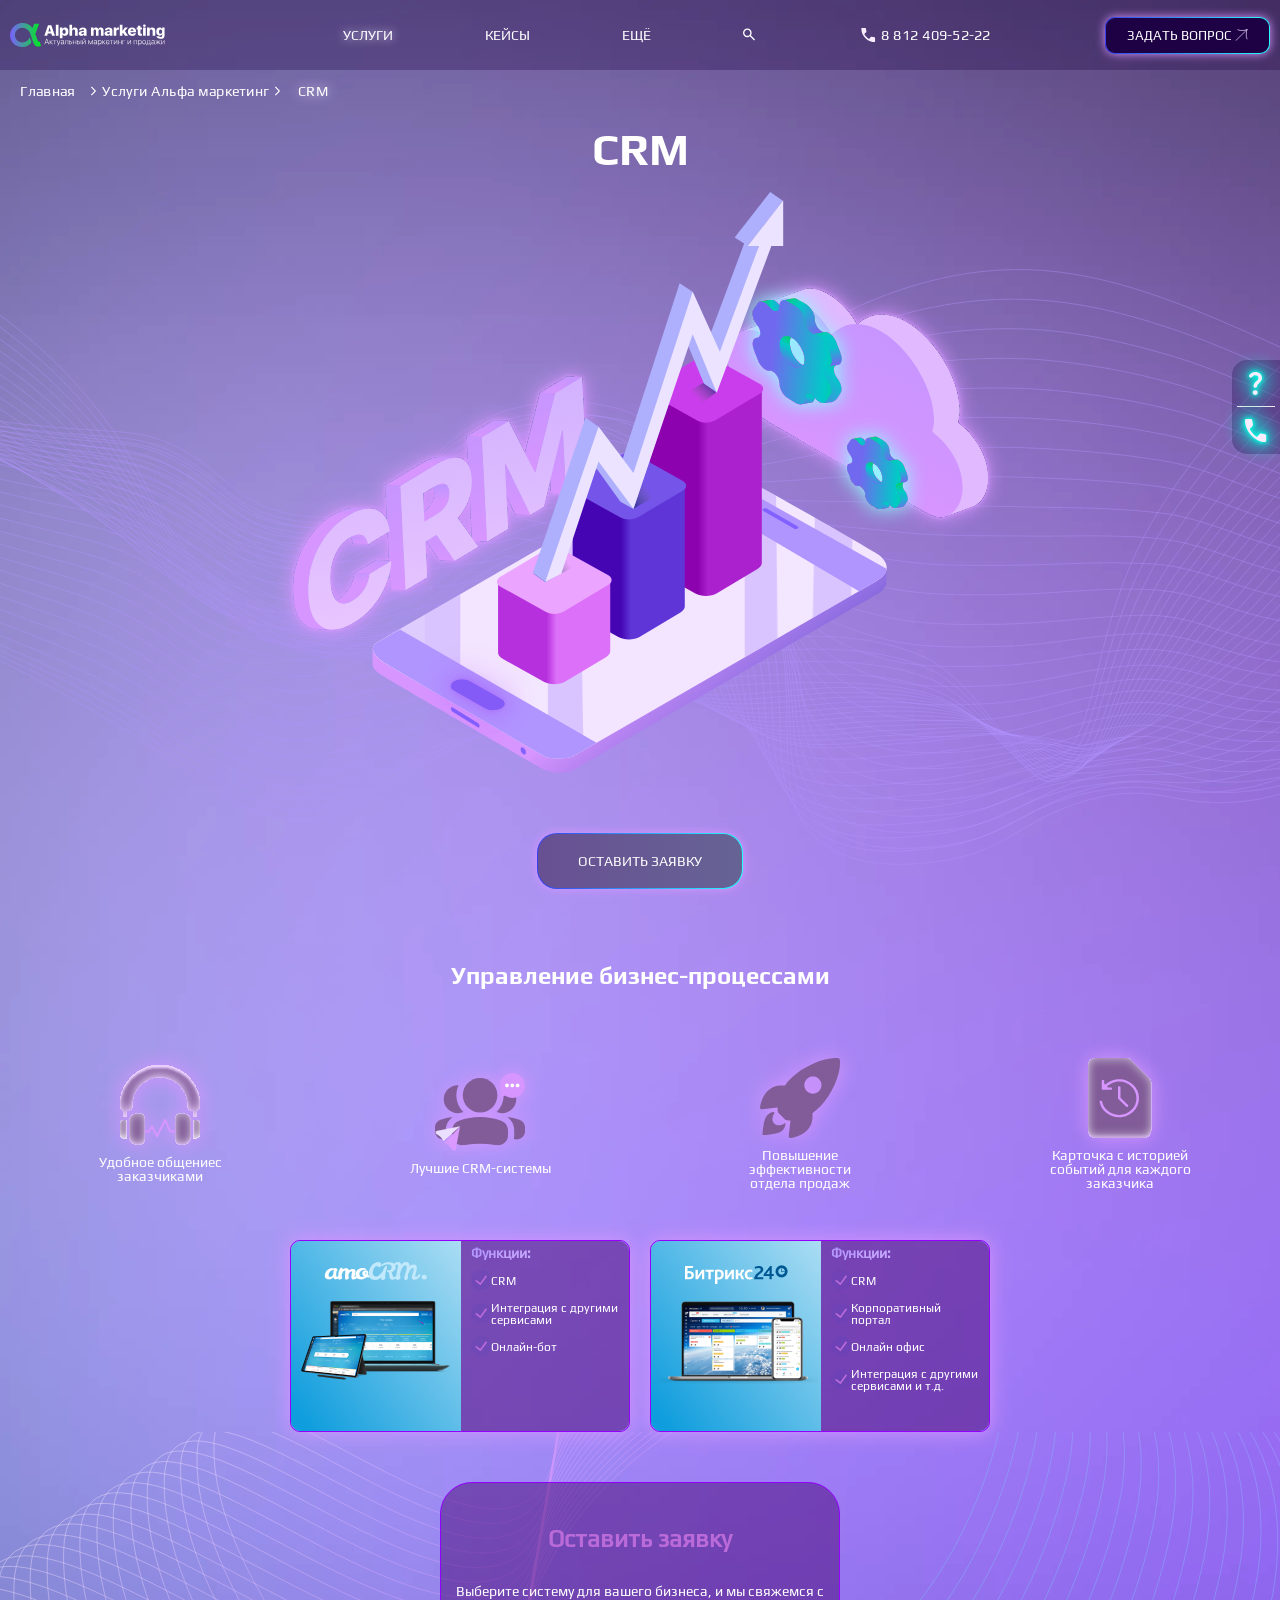
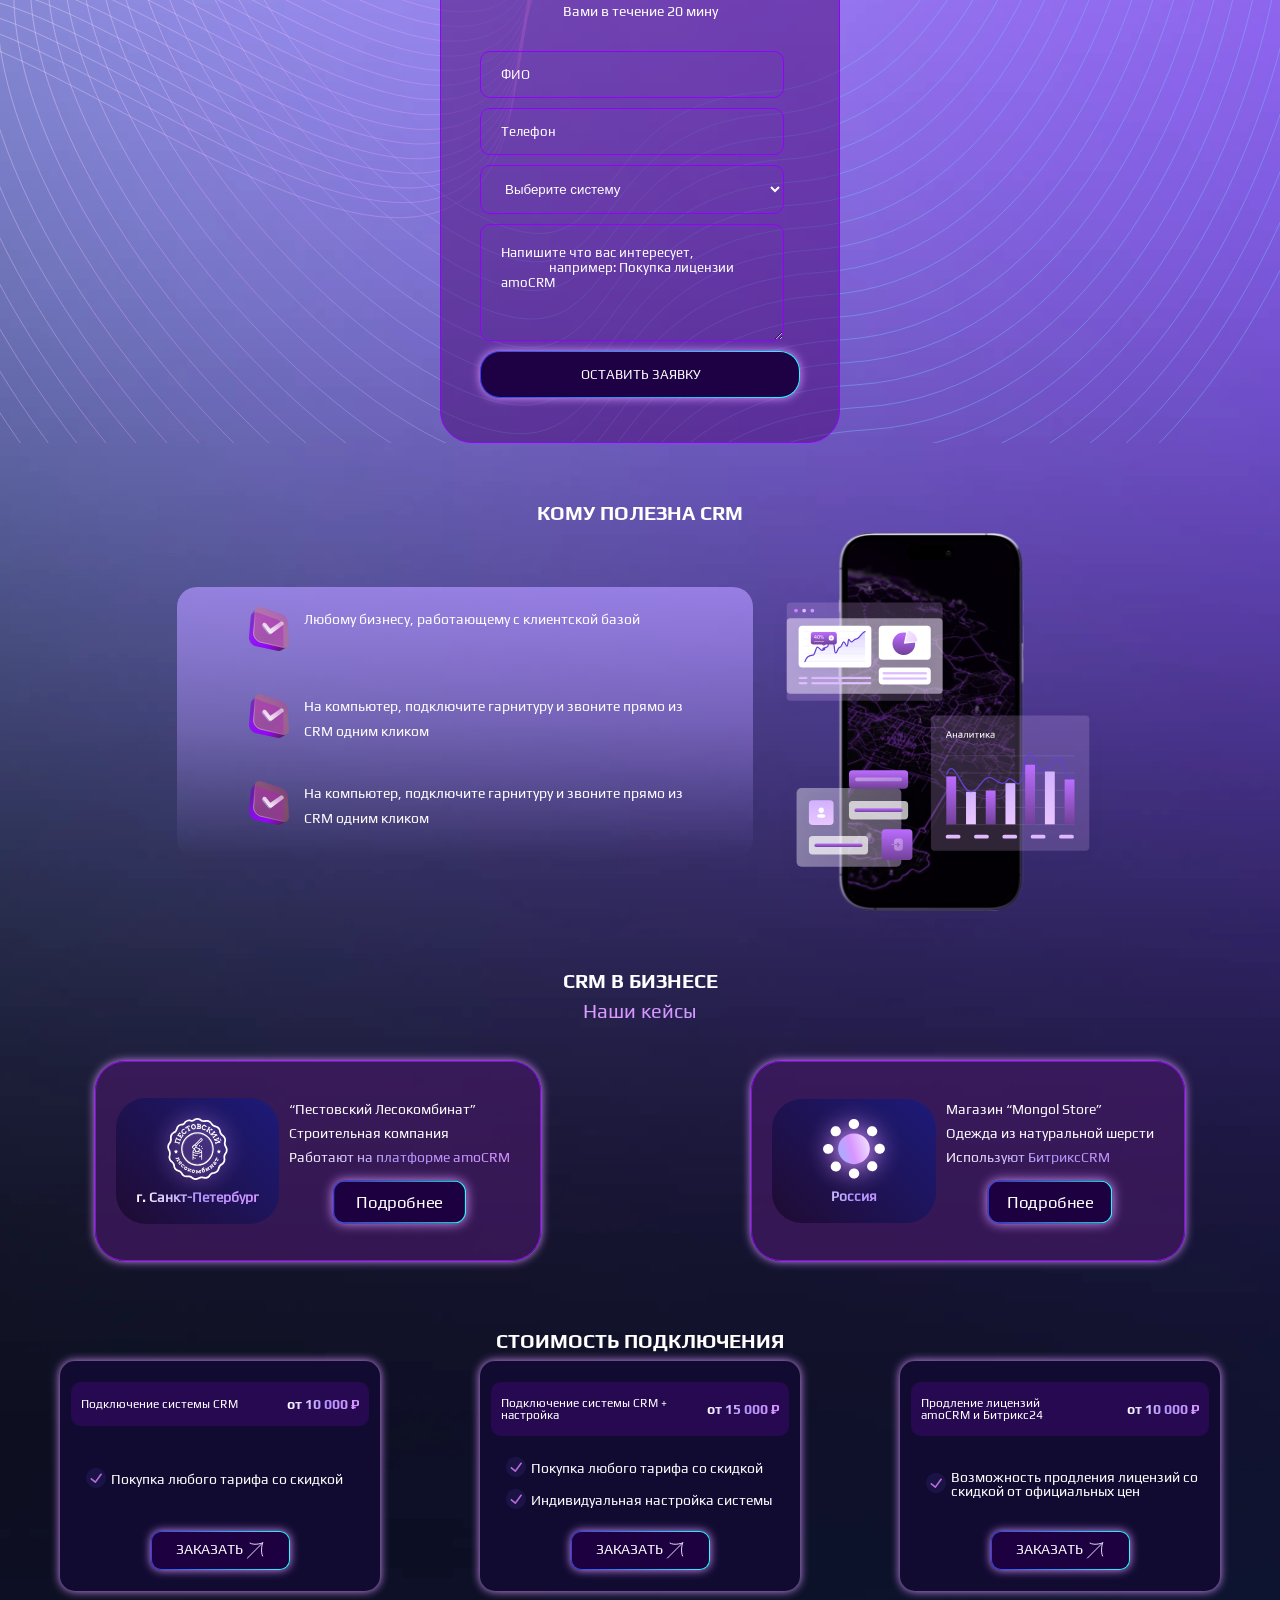
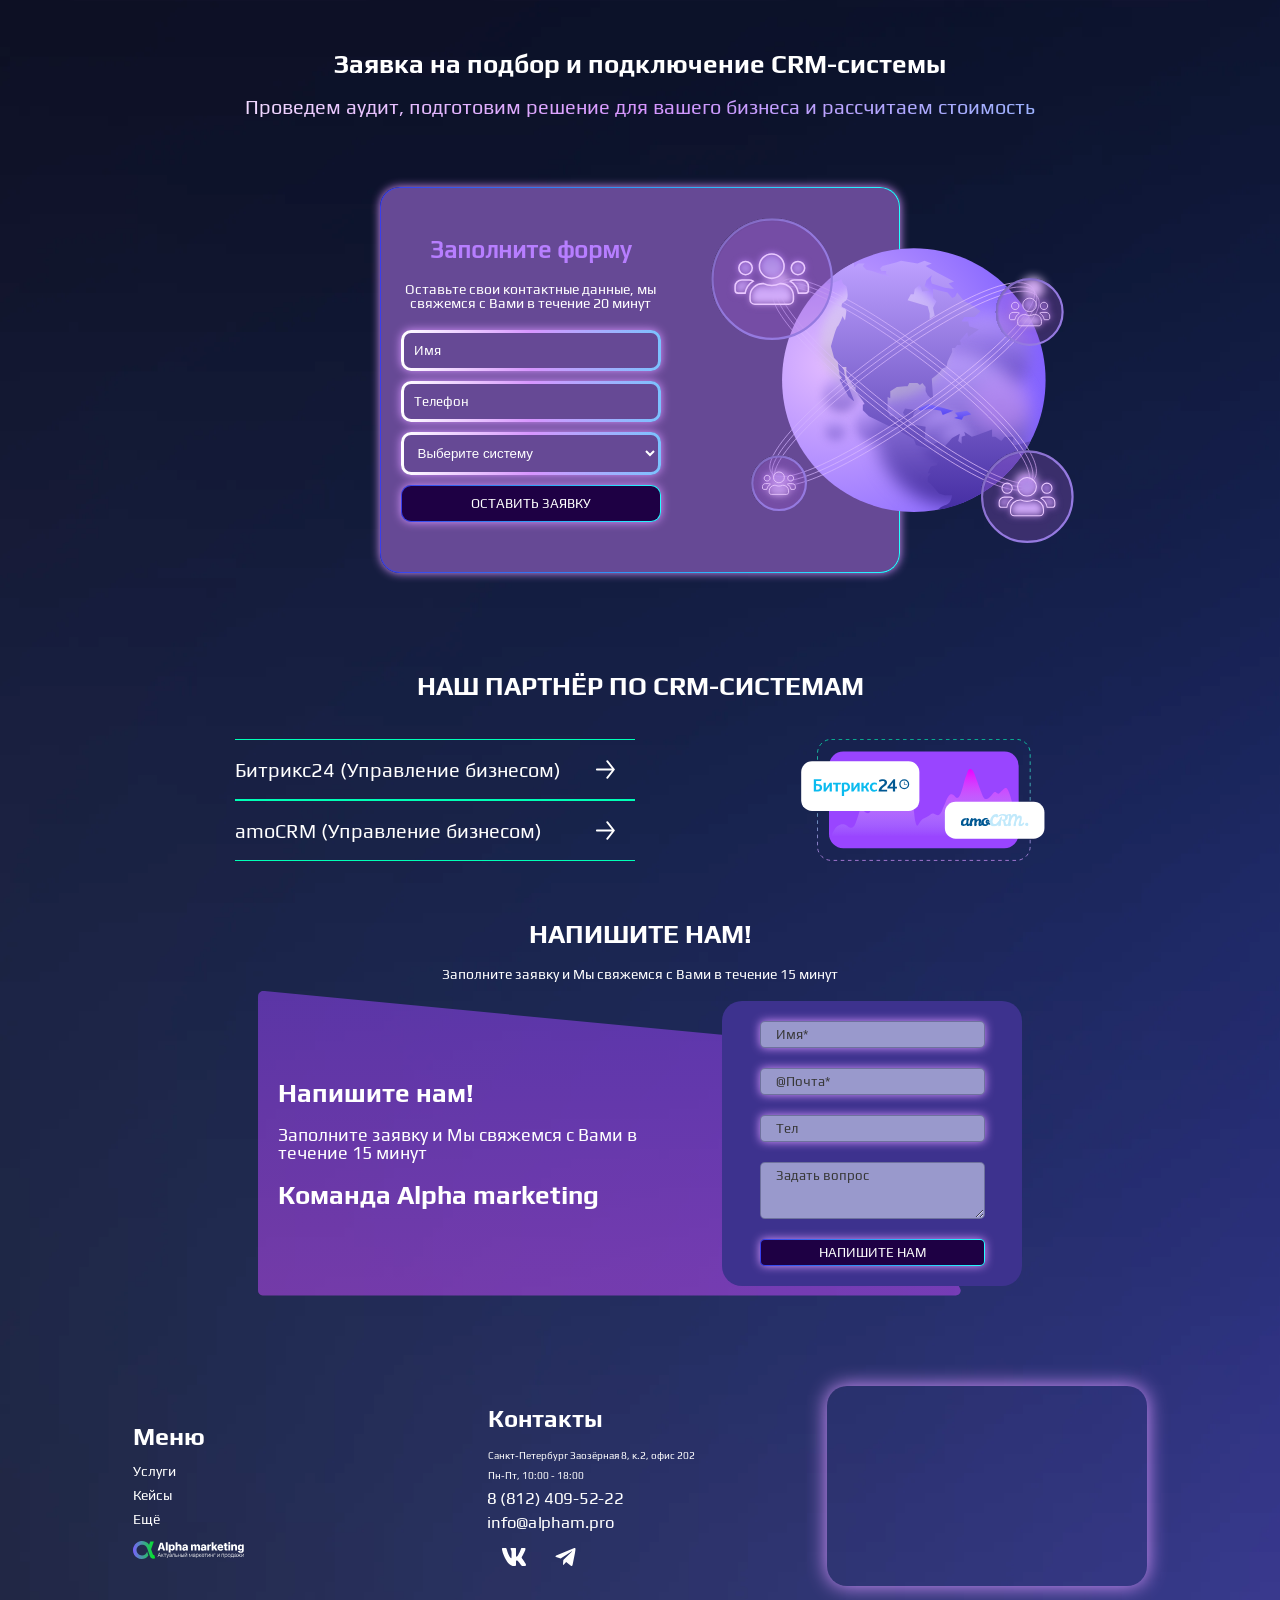
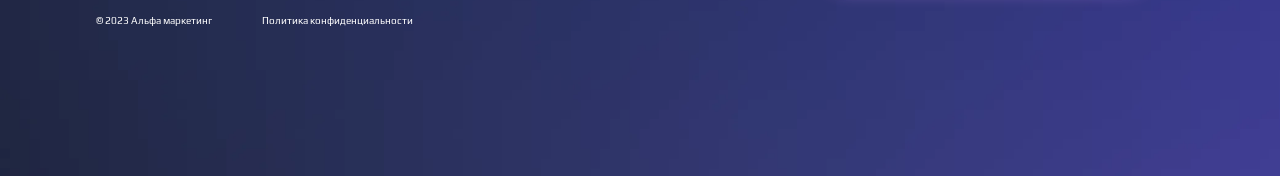
<file: index.html>
<!DOCTYPE html>
<html lang="en">
    <head>
        <meta charset="UTF-8">
        <meta name="viewport" content="width=device-width, initial-scale=1.0">
        <link rel="stylesheet" href="./assets/css/reset.css">
        <link rel="stylesheet" href="./assets/css/include_fonts.css">
        <link rel="stylesheet" href="./assets/css/style.css">
        <link rel="stylesheet" href="./assets/css/header.css">
        <link rel="stylesheet" href="./assets/css/main.css">
        <link rel="stylesheet" href="./assets/css/controll_processes.css">
        <link rel="stylesheet" href="./assets/css/cms.css">
        <link rel="stylesheet" href="./assets/css/form-lonsultation.css">
        <link rel="stylesheet" href="./assets/css/benifits.css">
        <link rel="stylesheet" href="./assets/css/case.css">
        <link rel="stylesheet" href="./assets/css/price.css">
        <link rel="stylesheet" href="./assets/css/form_link.css">
        <link rel="stylesheet" href="./assets/css/our_parthner.css">
        <link rel="stylesheet" href="./assets/css/form_connect.css">
        <link rel="stylesheet" href="./assets/css/contacts.css">
        <link rel="stylesheet" href="./assets/css/footer.css">
        <link rel="stylesheet" href="./assets/css/modal-window.css">
        <title>Альфа маркетиг Услуги/CRM</title>
    </head>
    <body lazy>
        <header>
            <!-- Шапка (mobile) -->
            <div class="pagecrm_header-mobile">
                <div class="pagecrm_header__row">
                    <div class="pagecrm_header__logo">
                        <img src="./assets/images/logo.svg" alt="Логотип">
                    </div>
                    <div class="pagecrm_first_geader__contacts___phone">
                        <a href="tel:88124095222">
                            8 812 409-52-22
                        </a>
                    </div>
                </div>
                <div class="pagecrm_header__row">
                    <button id="slideMenu">
                        <img src="./assets/images/tools/gumburger.svg"
                            alt="Иконка гамбургера">
                    </button>
                    <div class="pagecrm_header__inputfield">
                        <img src="./assets/images/tools/lupa.svg"
                            alt="Иконка лупы">
                        <input type="text" class="serach-input">
                    </div>
                </div>
                <div class="pagecrm_header-mobile_slide-panel">
                    <div class="pagecrm_header-mobile_slide-panel_container">
                        <ul>
                            <li>
                                <a href="https://alpham.pro/services/">Услуги</a>
                                <img src="./assets/images/tools/arrow_next.svg" alt="Иконка стрелочки">
                            </li>
                            <li>
                                <a href="https://alpham.pro/cases/">Кейсы</a>
                                <img src="./assets/images/tools/arrow_next.svg" alt="Иконка стрелочки">
                            </li>
                            <li>
                                <a href="https://alpham.pro/other/">Ещё</a>
                                <img src="./assets/images/tools/arrow_next.svg" alt="Иконка стрелочки">
                            </li>
                        </ul>
                    <div class="pagecrm_first_geader__contacts___question">
                        <button>
                            Задать вопрос <img src="./assets/images/tools/arrow_button.svg" alt="иконка стрелочки">
                        </button>
                    </div>
                    </div>
                </div>
            </div>
            <!-- Шапка (descktop) -->
            <div class="pagecrm_header-desktop">
                <div class="pagecrm_header__logo-desktop">
                    <img src="./assets/images/logo.svg" alt="Логотип">
                </div>
                <div class="pagecrm_first_header__menu">
                    <ul>
                        <li>
                            <a href="https://alpham.pro/services/" class="active">Услуги</a>
                        </li>
                        <li>
                            <a href="https://alpham.pro/cases/" >Кейсы</a>
                        </li>
                        <li>
                            <a href="https://alpham.pro/other/" >Ещё</a>
                        </li>
                        <li>
                            <a href="" ></a>
                            <img src="./assets/images/tools/lupa.svg"
                                alt="Иконка лупы" >
                            </a>
                        </li>
                    </ul>
                </div>
                <div class="pagecrm_first_geader__contacts">
                    <div class="pagecrm_first_geader__contacts___phone">
                        <a href="tel:88124095222">
                            <img src="./assets/images/tools/phone.svg" alt="Иконка телефона">
                            <span>8 812 409-52-22</span>
                        </a>
                    </div>
                    <div class="pagecrm_first_geader__contacts___question">
                        <button>
                            Задать вопрос <img src="./assets/images/tools/arrow_button.svg" alt="иконка стрелочки">
                        </button>
                    </div>
                </div>
            </div>
        </header>
        <div class="pagecrm_header__row">
            <div class="pagecrm_header__navigation">
                <a href="https://alpham.pro/">Главная</a>
                <img src="./assets/images/tools/arrow_right.svg"
                    alt="Иконка стрелочики" >
                <a href="https://alpham.pro/services/">Услуги Альфа
                    маркетинг</a>
                <img src="./assets/images/tools/arrow_right.svg"
                    alt="Иконка стрелочики">
                <a href="#" class="active">CRM</a>
            </div>
        </div>
        <!-- Основной контент -->
        <main>
            <!-- Начальная страница -->
            <div class="pagecrm_first-page__tools">
                <button class="question">
                    <img src="./assets/images/tools/question.svg"
                        alt="Знак вопроса" loading="lazy">
                </button>
                <button>
                    <img src="./assets/images/tools/phone.svg"
                        alt="Телефон" loading="lazy">
                </button>
            </div>
            <div class="pagecrm_first-page">
                <h1>CRM</h1>
                <div class="pagecrm_first-page_container">
                    <div class="pagecrm_first-page__image">
                        <img src="./assets/images/first_image.svg"
                            alt="Начальное изображение" loading="lazy">
                    </div>
                    <div class="pagecrm_first-page__button">
                        <div class="pagecrm_main-button">
                            Оставить заявку
                        </div>
                    </div>
                </div>
            </div>
            <!-- Управление бизнес-процессами -->
            <div class="pagecrm_controll-bissness-proccess">
                <h2>
                    Управление бизнес-процессами
                </h2>
                <div class="pagecrm_bissness_controll-proccess">
                    <div class="pagecrm_bissness_controll-proccess__item">
                        <img src="./assets/images/processes/headphones.svg"
                            alt="=Изображение наушников" loading="lazy">
                        <span>Удобное общениес заказчиками</span>
                    </div>
                    <div class="pagecrm_bissness_controll-proccess__item">
                        <img src="./assets/images/processes/users.svg"
                            alt="Изображение пользователей" loading="lazy">
                        <span>Лучшие CRM-системы</span>
                    </div>
                    <div class="pagecrm_bissness_controll-proccess__item">
                        <img src="./assets/images/processes/roket.svg"
                            alt="Изображение ракеты" loading="lazy">
                        <span>Повышение эффективности отдела продаж</span>
                    </div>
                    <div class="pagecrm_bissness_controll-proccess__item">
                        <img src="./assets/images/processes/card.svg"
                            alt="Изображение карточки" loading="lazy">
                        <span>Карточка с историей событий для каждого
                            заказчика</span>
                    </div>
                </div>
            </div>
            <!-- CRM-системы -->
            <div class="pagecrm_our_crms-container">
                <div class="pagecrm_our_crms-container_item">
                    <div class="pagecrm_our_crms-container_item-image">
                        <img src="./assets/images/CRM/amo.png"
                            alt="Изображение Armo" loading="lazy">
                    </div>
                    <div class="pagecrm_our_crms-container_item-text">
                        <h4>Функции:</h4>
                        <ul>
                            <li>CRM</li>
                            <li>Интеграция с другими сервисами</li>
                            <li>Онлайн-бот</li>
                        </ul>
                    </div>
                </div>
                <div class="pagecrm_our_crms-container_item">
                    <div class="pagecrm_our_crms-container_item-image">
                        <img src="./assets/images/CRM/bitrix24.png"
                            alt="Изображение Bitrix24" loading="lazy">
                    </div>
                    <div class="pagecrm_our_crms-container_item-text">
                        <h4>Функции:</h4>
                        <ul>
                            <li>CRM</li>
                            <li>Корпоративный портал</li>
                            <li>Онлайн офис</li>
                            <li>Интеграция с другими сервисами и т.д.</li>
                        </ul>
                    </div>
                </div>
            </div>
        </div>
        <!-- Форма с заявкой на конссультацию -->
        <div class="pagecrm_form-konsultation_container">
            <div class="pagecrm_form-konsultation">
                <h4>Оставить заявку</h4>
                <span>
                    Выберите систему для вашего бизнеса, и мы свяжемся с
                    Вами в
                    течение 20 мину
                </span>
                <form action="#" id="formConsultation">
                    <input type="text" class="input-field"
                        placeholder="ФИО">
                    <input type="text" class="input-field"
                        placeholder="Телефон">
                    <select name="crm" id="crm-input">
                        <option value="Nan" disabled selected>Выберите
                            систему</option>
                        <option value="amo">AMO</option>
                        <option value="bitrix24">Bitrix24</option>
                    </select>
                    <textarea name id
                        placeholder="Напишите что вас интересует,
                например: Покупка лицензии amoCRM"
                        cols="1" rows="5"></textarea>
                    <div class="submit-button">
                        <input type="submit" class="not-input"
                            value="Оставить заявку">
                    </div>
                </form>
            </div>
        </div>
        <!-- Польза -->
        <div class="pagecrm_binifits">
            <h2 class="caps">КОМУ ПОЛЕЗНА CRM</h2>
            <div class="pagecrm_binifits_container">
                <ul>
                    <li>Любому бизнесу, работающему с клиентской базой</li>
                    <li>На компьютер, подключите гарнитуру и звоните прямо
                        из
                        CRM одним кликом</li>
                    <li>На компьютер, подключите гарнитуру и звоните прямо
                        из
                        CRM одним кликом</li>
                </ul>
            </div>
        </div>
        <div class="pagecrm_binifits_destop">
            <h2 class="caps">КОМУ ПОЛЕЗНА CRM</h2>
            <div class="pagecrm_binifits_destop__container">
                <ul>
                    <li>Любому бизнесу, работающему с клиентской базой</li>
                    <li>На компьютер, подключите гарнитуру и звоните прямо
                        из
                        CRM одним кликом</li>
                    <li>На компьютер, подключите гарнитуру и звоните прямо
                        из
                        CRM одним кликом</li>
                </ul>
                <img src="./assets/images/bg_phone.svg"
                    alt="Изображение телефона" loading="lazy">
            </div>
        </div>
        <!-- Кейсы -->
        <div class="pagecrm_case-container">
            <h2 class="caps">CRM в бизнесе</h2>
            <h3>Наши кейсы</h3>
            <div class="pagecrm_case-containtainer__items">
                <div class="pagecrm_case-containtainer__item">
                    <div class="pagecrm_case-containtainer__item___image">
                        <img src="./assets/images/cases/forest_factory.svg"
                            alt="Изображение кейса" loading="lazy">
                        <span>г. Санкт-Петербург</span>
                    </div>
                    <div class="pagecrm_case-containtainer__item___text">
                        <h4>“Пестовский Лесокомбинат”</h4>
                        <span>Строительная компания</span>
                        <p>Работают на платформе amoCRM</p>
                        <div
                            class="more-button"><a href="https://alpham.pro/other/partners/">Подробнее</a>
                        </div>
                    </div>
                </div>
                <div class="pagecrm_case-containtainer__item">
                    <div class="pagecrm_case-containtainer__item___image">
                        <img src="./assets/images/cases/circules.svg"
                            alt="Изображение кейса" loading="lazy">
                        <span>Россия</span>
                    </div>
                    <div class="pagecrm_case-containtainer__item___text">
                        <h4>Магазин “Mongol Store”</h4>
                        <span>Одежда из натуральной шерсти</span>
                        <p>Используют БитриксCRM</p>
                        <div
                            class="more-button"><a href="https://alpham.pro/other/partners/">Подробнее</a>
                        </div>
                    </div>
                </div>
            </div>
        </div>
        <!-- Прайс -->
        <div class="pagecrm_price-container">
            <h2 class="caps">Стоимость подключения</h2>
            <div class="pagecrm_price-container_items">
                <div class="pagecrm_price-container_item">
                    <div class="pagecrm_price-container_item__price">
                        <span>Подключение системы CRM</span>
                        <p>от 10 000 ₽</p>
                    </div>
                    <ul>
                        <li>Покупка любого тарифа со скидкой</li>
                    </ul>
                    <div class="grad-button_container">
                        <div class="grad-button">
                            <span>ЗАКАЗАТЬ</span>
                            <img
                                src="./assets/images/tools/arrow_button.svg"
                                alt="Иконка стрелки для кнопки" >
                        </div>
                    </div>
                </div>
                <div class="pagecrm_price-container_item">
                    <div class="pagecrm_price-container_item__price">
                        <span>Подключение системы CRM + настройка</span>
                        <p>от 15 000 ₽</p>
                    </div>
                    <ul>
                        <li>Покупка любого тарифа со скидкой</li>
                        <li>Индивидуальная настройка системы</li>
                    </ul>
                    <div class="grad-button_container">
                        <div class="grad-button">
                            <span>ЗАКАЗАТЬ</span>
                            <img
                                src="./assets/images/tools/arrow_button.svg"
                                alt="Иконка стрелки для кнопки">
                        </div>
                    </div>
                </div>
                <div class="pagecrm_price-container_item">
                    <div class="pagecrm_price-container_item__price">
                        <span>Продление лицензий amoCRM и Битрикс24</span>
                        <p>от 10 000 ₽</p>
                    </div>
                    <ul>
                        <li>Возможность продления лицензий со скидкой от
                            официальных цен</li>
                    </ul>
                    <div class="grad-button_container">
                        <div class="grad-button">
                            <span>ЗАКАЗАТЬ</span>
                            <img
                                src="./assets/images/tools/arrow_button.svg"
                                alt="Иконка стрелки для кнопки" >
                        </div>
                    </div>
                </div>
            </div>
        </div>
        <!-- Форма с заявкой на подключение -->
        <div class="pagecrm_form-link">
            <h2>Заявка на подбор и подключение CRM-системы</h2>
            <h3>Проведем аудит, подготовим решение для вашего бизнеса и
                рассчитаем стоимость </h3>
            <div class="pagecrm_form-link_form__container">
                <div class="pagecrm_form-link_form">
                    <form action id="linkForm">
                        <h4>Заполните форму</h4>
                        <span>Оставьте свои контактные данные, мы свяжемся с
                            Вами в
                            течение 20 минут</span>
                        <input type="text" placeholder="Имя">
                        <input type="number" placeholder="Телефон">
                        <select name id>
                            <option value="Nan" disabled selected>Выберите
                                систему</option>
                            <option value="Подключить">Подключить</option>
                            <option value="Отключить">Отключить</option>
                        </select>
                        <input type="submit" class="submit-button"
                            value="Оставить заявку">
                    </form>
                </div>
                <div class="pagecrm_form-link_desctop_form__container">
                    <div class="pagecrm_form-link_desctop_form">
                        <form action id="linkFormDesktop">
                            <h4>Заполните форму</h4>
                            <span>Оставьте свои контактные данные, мы
                                свяжемся с
                                Вами в
                                течение 20 минут</span>
                            <input type="text" placeholder="Имя">
                            <input type="phone" placeholder="Телефон">
                            <select name id>
                                <option value="Nan" disabled
                                    selected>Выберите
                                    систему</option>
                                <option value="Подключить">Подключить</option>
                                <option value="Отключить">Отключить</option>
                            </select>
                            <input type="submit" class="submit-button"
                                value="Оставить заявку">
                        </form>
                        <img src="./assets/images/bg_globus.svg"
                            alt="Изображения глобуса" loading="lazy">
                    </div>
                </div>
            </div>
            <!-- Партнёры -->
            <div class="pagecrm_our-parthners-container">
                <h2 class="caps">НАШ ПАРТНЁР ПО CRM-СИСТЕМАМ</h2>
                <div class="pagecrm_our-parthners-container_blocks">
                    <img src="./assets/images/parthners.svg"
                        alt="Изображения партнёров">
                    <div class="pagecrm_our-parthners-container_items">
                        <a href="https://alpham.pro/other/partners/">
                            <div
                            class="pagecrm_our-parthners-container_item">
                            <span>Битрикс24 (Управление бизнесом)</span>
                            <img src="./assets/images/tools/arrow_next.svg"
                                alt="Иконка стрелки" >           
                            </div>                     
                        </a>
                        <a href="https://alpham.pro/other/partners/">
                            <div
                            class="pagecrm_our-parthners-container_item">
                            <span>amoCRM (Управление бизнесом)</span>
                            <img
                                src="./assets/images/tools/arrow_next.svg"
                                alt="Иконка стрелки" >                      
                            </div>
                        </a>
                    </div>
                </div>
            </div>
            <!-- Форма обратной связи -->
            <div class="pagecrm_form-connection-container">
                <h2 class="caps">Напишите нам!</h2>
                <h4>Заполните заявку и Мы свяжемся с Вами в течение 15
                    минут</h4>
                <div class="pagecrm_form-connection-container_form">
                    <img src="./assets/images/bg_form.svg" alt="Фон" loading="lazy">
                    <form action id="connectionForm">
                        <input type="text" placeholder="Имя*" id="connectionFormName">
                        <input type="email" placeholder="@Почта*" id="connectionFormEmail"  class="email-connection-form">
                        <input type="number" placeholder="Тел" id="connectionFormPhone">
                        <textarea name="form_connection_message"
                            id="formConnectionMessage" cols="1"
                            rows="3" placeholder="Задать вопрос"></textarea>
                        <input type="submit" class="submit-button"
                            value="Напишите нам">
                    </form>
                </div>
                <div class="pagecrm_form-connection-container_desctop_form">
                    <div
                        class="pagecrm_form-connection-container_desctop_form_bg">
                        <div
                            class="pagecrm_form-connection-container_desctop_form_bg__text">
                            <img src="./assets/images/bg_desktop_form.svg"
                                alt="Фон" loading="lazy">
                            <h2>Напишите нам!</h2>
                            <span>Заполните заявку и Мы свяжемся с Вами в
                                течение 15 минут</span>
                            <h2>Команда Alpha marketing</h2>
                        </div>
                        <form action  id="connectionFormDesctop">
                            <input type="text" placeholder="Имя*" id="connectionFormDesktopName">
                            <input type="email" placeholder="@Почта*" id="connectionFormDesktopNameEmail" class="email-connection-form">
                            <input type="nimber" placeholder="Тел" id="connectionFormDesktopPhone">
                            <textarea name="form_connection_message"
                                id="formConnectionDesktopMessage" cols="1"
                                rows="3"
                                placeholder="Задать вопрос"></textarea>
                            <input type="submit" class="submit-button"
                                value="Напишите нам">
                        </form>
                    </div>
                </div>
            </div>
        </main>
        <footer class="pagecrm_footer-mobile">
            <!-- Контакты -->
            <div class="pagecrm_contacts">
                <h2>Контакты</h2>
                <div class="pagecrm_contacts_text">
                    <span>Санкт-Петербург
                        Заозёрная 8, к.2, офис 202</span>
                    <span>Пн-Пт, 10:00 - 18:00</span>
                    <a href="tel:8 (812) 409-52-22">8 (812) 409-52-22</a>
                    <a href="mailo:info@alpham.pro">info@alpham.pro</a>
                </div>
                <div class="pagecrm_contacts_map">
                    <iframe
                        src="https://yandex.ru/map-widget/v1/?um=constructor%3Aa08db909366e0867978aac45ea106a0e66e748192286611e8aad0e7bec3f9e95&amp;source=constructor"
                        width="320" height="300" frameborder="0"></iframe>
                </div>
            </div>
            <img src="./assets/images/logo.svg" alt="Логотип">
            <div class="pagecrm_footer-contacts">
                <a href="https://vk.com/alpha_marketing_alpham_pro">
                    <img src="./assets/images/tools/vk.svg" alt="Иконка VK" >
                </a>
                <a href="https://t.me/alpham_pro">
                    <img src="./assets/images/tools/telegram.svg"
                        alt="Иконка Telegram" >
                </a>
            </div>
            <span>© 2023 Альфа маркетинг</span>
            <span>Политика конфиденциальности</span>
        </footer>
        <footer class="pagecrm_footer-desktop">
            <!-- Контакты -->
            <div class="pagecrm_footer-desktop__contacts-container">
                <div
                    class="pagecrm_footer-desktop__contacts-container__menu">
                    <h2>Меню</h2>
                    <ul>
                        <li>
                            <a href="https://alpham.pro/services/">Услуги</a>
                        </li>
                        <li>
                            <a href="https://alpham.pro/cases/">Кейсы</a>
                        </li>
                        <li>
                            <a href="https://alpham.pro/other/">Ещё</a>
                        </li>
                    </ul>
                    <a href="#"><img src="./assets/images/logo.svg" alt="Логотип" ></a>
                </div>
                <div class="pagecrm_contacts">
                    <div class="pagecrm_contacts_text">
                        <h2>Контакты</h2>
                        <span>Санкт-Петербург
                            Заозёрная 8, к.2, офис 202</span>
                        <span>Пн-Пт, 10:00 - 18:00</span>
                        <a href="tel:8 (812) 409-52-22">8 (812)
                            409-52-22</a>
                        <a href="mailo:info@alpham.pro">info@alpham.pro</a>
                        <div class="pagecrm_footer-contacts">
                            <a
                                href="https://vk.com/alpha_marketing_alpham_pro">
                                <img src="./assets/images/tools/vk.svg"
                                    alt="Иконка VK" loading="lazy">
                            </a>
                            <a href="https://t.me/alpham_pro">
                                <img
                                    src="./assets/images/tools/telegram.svg"
                                    alt="Иконка Telegram" loading="lazy">
                            </a>
                        </div>
                    </div>
                </div>

                <div class="pagecrm_contacts_map">
                    <iframe
                        src="https://yandex.ru/map-widget/v1/?um=constructor%3Aa08db909366e0867978aac45ea106a0e66e748192286611e8aad0e7bec3f9e95&amp;source=constructor"
                        width="320" height="300"
                        frameborder="0"></iframe>
                </div>

            </div>
            <div class="pagecrm_footer-desktop__signature">
                <span>© 2023 Альфа маркетинг</span>
                <span>Политика конфиденциальности</span>
            </div>
        </footer>
        
        <div class="pagecrm_modal-window_form_connect pagecrm_modal-form" id="priceForm">
                <form action="" id="modalFormConnaction">
                    <h2>Форма для заполнения</h2>
                    <span>
                        Оставьте свои контактные данные, и мы свяжемся с Вами в течение 20 минут
                    </span>
                    <input type="text" placeholder="Имя*">
                    <input type="text" placeholder="@Почта*">
                    <input type="submit" class="submit-button" value="Отправить заявку">
                </form>
        </div>
        <div class="pagecrm_modal-window_notification pagecrm_modal-form">
            <div class="pagecrm_modal-window_form" id="messageSuccessfull">
                <form action="">
                    <div class="pagecrm_modal-window_form_images">
                        <img src="./assets/images/tools/mark_sucsessfull.svg" alt="Иконка галочки">
                        <div class="pagecrm_modal-window_form_images_cross">                          
                            <img src="./assets/images/tools/cross.svg" alt="Иконка крестика" class="cross">  
                        </div>
                    </div>
                    <h2>Ваша заявка успешно отправлена!</h2>
                </form>
            </div>
        </div>
        <script src="assets/js/jquery-3.7.1.min.js"></script>
        <script src="./assets/js/jQueryExemple.js"></script>
        <script src="./assets/js/script.js"></script>
    </body>
</html>
</file>
<file: assets/css/include_fonts.css>
/* Play Regular */
@font-face {
    font-family: 'PlayRegular';
    src: url('../font/Play/Play-Regular.ttf');
}

/* Play Bold */
@font-face {
    font-family: 'PlayBold';
    src: url('../font/Play/Play-Bold.ttf');
}
</file>
<file: assets/css/style.css>
body {
    position: relative;
    font-family: "PlayRegular";
    background: url("../images/background_mobile.webp") 0% 0% / 200% auto;
    min-width: 320px;
    z-index: 1;
}

@media screen and (min-width:990px) {
    body {
        background: url("../images/background.webp") 0% 0%/300% auto no-repeat;
    }
}

h1,
h2 {
    font-family: "PlayBold";
    color: #FFF;
    text-align: center;
    margin: 10px 0px;
}

h1 {
    font-size: 24px;
    font-weight: bold;
    text-transform: uppercase;
}

h2 {
    font-size: 20px;
}

h3 {
    font-size: 17px;
    background: -webkit-linear-gradient(0deg, #FFF, #D795FF, #7BC2FE);
    -webkit-background-clip: text;
    -webkit-text-fill-color: transparent;
    text-align: center;
}

@media screen and (min-width:990px) {
    h1 {
        font-size: 45px;
    }

    h2 {
        font-size: 35px;
    }

    h3 {
        font-size: 20px;
    }
}

.caps {
    font-size: 20px;
    text-transform: uppercase;
}

button {
    background: none;
}

a,
button {
    transition: .5s all;
}

a,
button:active {
    transform: scale(1.2);
}

.input-field {
    color: #FFF;
    background: none;
}

.submit-button {
    display: flex;
    justify-content: center;
    font-style: normal;
    border: 1px solid transparent !important;
    background: linear-gradient(#1E0044, #1E0044) padding-box, linear-gradient(to right, #383fec, #23ffff) border-box !important;
    box-shadow: 0px 0px 10px #D795FF !important;
    backdrop-filter: blur(50px) !important;
    border-radius: 20px;
    text-transform: uppercase;
    color: #FFF;
    transition: 1s all;
}

.submit-button:hover {
    cursor: pointer;
    filter: drop-shadow(0px 0px 3.6176px #00FFE1) drop-shadow(0px 0px 5.0336px #00FFE1) drop-shadow(0px 0px 1.5168px #00FFE1);
}

.submit-button:active {
    transform: scale(1.1);
}

.not-input {
    width: 100% !important;
    border: none !important;
    border-radius: 10px;
    padding: 0;
    background: none;
    text-transform: uppercase;
}

.not-input:hover {
    cursor: pointer;
}

.not-input:focus {
    background: none !important;
}

form {
    max-width: 320px;
}

.active {
    text-shadow: 0px 0px 10px #E9DEFF;
}
</file>
<file: assets/css/header.css>
header {
    font-family: "PlayRegular";
    color: #FFF;
}

header a:hover {
    text-shadow: 0px 0px 10px #D795FF;
}

.pagecrm_header-mobile {
    display: block;
    padding: 20px;
}

.pagecrm_header__logo {
    width: 40%;
}

.pagecrm_header__logo img {
    width: 100%;
    height: auto;
}

.pagecrm_first_geader__contacts___phone a {
    color: #FFF;
    font-size: 11px;
    transition: 1s all;
}

.pagecrm_first_geader__contacts___phone a:visited {
    color: #FFF;
}

.pagecrm_first_geader__contacts___phone:hover {
    text-shadow: 0px 0px 10px #D795FF;
}

.pagecrm_header__row {
    display: flex;
    justify-content: space-between;
    align-items: center;
    flex-wrap: wrap;
    padding-top: 80px;
}

.header-mobile {
    display: flex;
    justify-content: space-around;
    justify-content: center;
    height: 79px;
    background: none;
}

.pagecrm_header__inputfield {
    display: flex;
    justify-content: space-between;
    border: 1px solid #FFF;
    border-radius: 30px;
    background: -webkit-linear-gradient(330deg, #2e335a4d, #1c1b334d);
    max-width: 300px;
    width: 80%;
    z-index: 1;
}

.pagecrm_header__inputfield img:hover {
    cursor: pointer;
}

.pagecrm_header__inputfield input {
    width: 90%;
    background: none;
    color: #FFF;
    z-index: 2;
    padding: 0px 5px;
}

.serach-input {
    color: #FFF;
}

.serach-input::-webkit-input-placeholder {
    color: #FFF;
}

.pagecrm_header__inputfield img {
    padding: 3px 10px;
}

.pagecrm_header__navigation {
    display: flex;
    justify-content: flex-start;
    flex-wrap: wrap;
    gap: 20px;
    padding: 0px 25px;
}

.pagecrm_header__navigation a {
    display: block;
    color: #FFF;
    font-size: 12px;
}

.pagecrm_header__navigation a:visited {
    color: #FFF;
}

.active {
    text-shadow: 0px 0px 10px #E9DEFF;
}

.pagecrm_header-desktop {
    display: none;
}

.pagecrm_footer-desktop__contacts-container__menu img:hover {
    cursor: pointer;
}

@media screen and (min-width:990px) {
    .pagecrm_header-desktop {
        width: 100%;
        display: flex;
        justify-content: space-between;
        align-items: center;
        padding: 10px;
        background: #1d01414d;
    }

    .pagecrm_header__logo-desktop img {
        width: 70%;
    }

    .pagecrm_header-mobile {
        display: none;
    }

    .pagecrm_first_header__menu {
        width: 40%;
        text-transform: uppercase;
        color: #FFF;
    }

    .pagecrm_first_header__menu a:visited {
        color: #FFF;
    }

    .pagecrm_first_header__menu ul {
        display: flex;
        justify-content: space-around;
        align-items: center;
        color: #FFF;
    }

    .pagecrm_first_header__menu ul a {
        color: #FFF;
    }

    .pagecrm_first_geader__contacts {
        display: flex;
        justify-content: space-between;
        align-items: center;
        flex-wrap: wrap;
        width: 32%;
        height: 50px;
        gap: 0px 10px;
    }

    .pagecrm_first_geader__contacts img {
        width: 10%;
    }

    .pagecrm_first_geader__contacts___phone a {
        font-family: "PlayRegular";
        display: flex;
        justify-content: center;
        align-items: center;
        gap: 5px;
        color: #FFF;
        font-size: 12px;
    }

    .pagecrm_first_geader__contacts___question button {
        display: flex;
        justify-content: space-around;
        align-items: center;
        font-style: normal;
        border: 1px solid transparent !important;
        background: linear-gradient(#1E0044, #1E0044) padding-box, linear-gradient(to right, #383fec, #23ffff) border-box !important;
        box-shadow: 0px 0px 10px #D795FF !important;
        backdrop-filter: blur(50px) !important;
        border-radius: 10px;
        padding: 10px 20px;
        color: #FFF;
        text-transform: uppercase;
        transition: 1s all;
    }

    .pagecrm_first_geader__contacts___question button:hover {
        cursor: pointer;
        filter: drop-shadow(0px 0px 3.6176px #00FFE1) drop-shadow(0px 0px 5.0336px #00FFE1) drop-shadow(0px 0px 1.5168px #00FFE1);
    }

    .pagecrm_first_geader__contacts___question button:active {
        transform: scale(1.1);
    }
}

.pagecrm_header-mobile_slide-panel {
    display: none;
    position: fixed;
    top: 0;
    left: 0;
    width: 100%;
    height: 100%;
    background: rgba(0, 0, 0, 0.5);
    z-index: 5;
}

.pagecrm_header-mobile_slide-panel_container {
    width: 50%;
    height: 100%;
    z-index: 5;
    padding: 20px;
    background: #1E0044;
}

.pagecrm_header-mobile_slide-panel_container ul {
    display: flex;
    flex-direction: column;
    align-items: flex-start;
    justify-content: flex-start;
    padding: 20px 0px;
    gap: 20px;
}

.pagecrm_header-mobile_slide-panel_container ul li {
    display: flex;
    justify-content: space-between;
    align-items: center;
    width: 100%;
    padding: 5px;
    border-bottom: 1px solid transparent !important;
    background: linear-gradient(#1E0044, #1E0044) padding-box, linear-gradient(to right, #383fec, #23ffff) border-box !important;
}

.pagecrm_header-mobile_slide-panel_container ul li img {
    width: 10%;
    filter: drop-shadow(0px 0px 3.6176px #D795FF) ;
}

.pagecrm_header-mobile_slide-panel_container ul a {
    text-transform: uppercase;
    color: #FFF;
    filter: drop-shadow(0px 0px 3.6176px #D795FF) ;
}

.pagecrm_header-mobile_slide-panel_container ul a:visited {
    color: #FFF;
}

.pagecrm_header-mobile_slide-panel_container .pagecrm_first_geader__contacts___question button {
    display: flex;
    justify-content: center;
    align-items: center;
    font-style: normal;
    border: 1px solid transparent !important;
    background: linear-gradient(#1E0044, #1E0044) padding-box, linear-gradient(to right, #383fec, #23ffff) border-box !important;
    box-shadow: 0px 0px 10px #D795FF !important;
    backdrop-filter: blur(50px) !important;
    border-radius: 10px;
    width: 100%;
    padding: 10px 0px;
    color: #FFF;
    text-transform: uppercase;
    transition: 1s all;
}

.pagecrm_header-mobile_slide-panel_container .pagecrm_first_geader__contacts___question button:hover {
    cursor: pointer;
    filter: drop-shadow(0px 0px 3.6176px #00FFE1) drop-shadow(0px 0px 5.0336px #00FFE1) drop-shadow(0px 0px 1.5168px #00FFE1);
}

.pagecrm_header-mobile_slide-panel_container .pagecrm_first_geader__contacts___question button:active {
    transform: scale(1.1);
}

@media screen and (max-width:990px) {
    .pagecrm_header-mobile_slide-panel {
        display: none;
    }
}
</file>
<file: assets/css/main.css>
main {
    margin: 30px 0px;
}

.pagecrm_first-page_container {
    display: flex;
    flex-direction: column;
    justify-content: center;
    align-items: center;
    gap: 50px;
    background: url("../images/bg_lines_firsst.svg") 0% 0%/ 100% 100% no-repeat;
}

.pagecrm_first-page__image img {
    width: 100%;
    padding: 10px;
}

.pagecrm_first-page__tools {
    position: fixed;
    top: 40%;
    right: 0px;
    display: flex;
    flex-direction: column;
    justify-content: space-around;
    align-items: center;
    width: 48px;
    height: 94px;
    background: rgba(29, 1, 65, 0.3);
    border-top-left-radius: 15px;
    border-bottom-left-radius: 15px;
    z-index: 2;
}

.pagecrm_first-page__tools button {
    width: 100%;
    height: 50px;
    width: 80%;
}

.pagecrm_first-page__tools img {
    filter: drop-shadow(0px 0px 10.6176px #00FFE1) drop-shadow(0px 0px 3.0336px #00FFE1) drop-shadow(0px 0px 1.5168px #00FFE1);

    transition: 1s all;
}

.pagecrm_first-page__tools img:hover {
    filter: drop-shadow(0px 0px 15.6176px #00FFE1) drop-shadow(0px 0px 5.0336px #00FFE1) drop-shadow(0px 0px 6.5168px #00FFE1);
}

.question {
    border-bottom: 1px solid #ECECEC;
}

.pagecrm_first-page__button {
    display: flex;
    justify-content: center;
    align-items: center;
}

.pagecrm_main-button {
    font-style: normal;
    text-transform: uppercase;
    border: 1px solid transparent;
    background: linear-gradient(#6d5289e6, #6d5289e6) padding-box, linear-gradient(to right, #383fec, #23ffff) border-box;
    box-shadow: 0px 0px 10px #D795FF;
    backdrop-filter: blur(50px);
    border-radius: 20px;
    color: #FFF;
    padding: 10px 40px;
    transition: 1s all;
}

.pagecrm_main-button:hover {
    cursor: pointer;
    filter: drop-shadow(0px 0px 3.6176px #00FFE1) drop-shadow(0px 0px 5.0336px #00FFE1) drop-shadow(0px 0px 1.5168px #00FFE1);
}

.pagecrm_first-page__button a:visited {
    color: #FFF;
}

@media screen and (min-width:990px) {
    .pagecrm_main-button {
        padding: 20px 40px;
    }
}
</file>
<file: assets/css/controll_processes.css>
.pagecrm_controll-bissness-proccess {
    margin-top: 75px;
}

.pagecrm_bissness_controll-proccess {
    display: flex;
    justify-content: space-around;
    align-items: center;
    flex-wrap: wrap;
    gap: 20px 0px;
    padding: 50px 0px;
}

.pagecrm_bissness_controll-proccess div {
    display: flex;
    justify-content: center;
    align-items: center;
    flex-direction: column;
    flex-wrap: wrap;
    width: 150px;
}

.pagecrm_controll-bissness-proccess h2 {
    text-align: center;
    font-size: 24px;
}

.pagecrm_bissness_controll-proccess span {
    color: #FFF;
    text-align: center;
    font-size: 14px;
}

.pagecrm_bissness_controll-proccess img {
    filter: drop-shadow(0px 0px 10px #D795FF);
    padding: 10px 0px;
    z-index: 1;
}
</file>
<file: assets/css/cms.css>
.pagecrm_our_crms-container {
    display: flex;
    justify-content: center;
    align-items: center;
    flex-wrap: wrap;
    gap: 20px;
}

.pagecrm_our_crms-container>div {
    display: flex;
    justify-content: space-between;
    align-items: flex-start;
    max-width: 340px;
    width: 95%;
    border-radius: 10px;
    border: 1px solid #9400FF;
    box-shadow: 0px 0px 20px #D795FF;
}

.pagecrm_our_crms-container_item-text {
    display: flex;
    flex-direction: column;
    padding: 5px 10px;
    height: 190px;
    gap: 10px;
    background: #48057280;
    border-top-right-radius: 10px;
    border-bottom-right-radius: 10px;
}

.pagecrm_our_crms-container_item-text h4 {
    font-weight: bold;
    background: -webkit-linear-gradient(330deg, #B195FF, #E9C6FF);
    -webkit-background-clip: text;
    -webkit-text-fill-color: transparent;
}

.pagecrm_our_crms-container_item-text ul {
    display: flex;
    flex-direction: column;
    align-items: flex-start;
    justify-content: flex-start;
    gap: 10px;
}

.pagecrm_our_crms-container_item-text li {
    display: flex;
    align-items: center;
    font-weight: 400;
    padding: 0px;
    font-size: 12px;
    color: #FFF;
}

.pagecrm_our_crms-container_item-text li::before {
    content: url("../images/tools/mark.svg");
}
</file>
<file: assets/css/form-lonsultation.css>
.pagecrm_form-konsultation_container {
    display: flex;
    justify-content: center;
    align-items: center;
}

@media screen and (min-width:990px) {
    .pagecrm_form-konsultation_container {
        background: url("../images/bg_lines.svg") 50% 50%/ 100% auto no-repeat;
    }
}

.pagecrm_form-konsultation {
    display: flex;
    flex-direction: column;
    justify-content: center;
    align-items: center;
    background: #4805727d;
    margin: 50px 5px 0px 5px;
    border-radius: 1px solid #9400FF;
    border: 1px solid #9400FF;
    border-radius: 32px;
    padding: 44px 15px;
    gap: 20px;
    max-width: 400px;
}

.pagecrm_form-konsultation h4 {
    font-size: 24px;
    font-weight: 700;
    color: #BB6BD9;
}

.pagecrm_form-konsultation span {
    font-family: "PlayRegular";
    font-size: 14px;
    line-height: 20px;
    font-weight: 400;
    color: #FFF;
    text-align: center;
    padding: 10px 0px;
}

.pagecrm_form-konsultation input {
    padding: 15px 20px;
    border: 1px solid #9400FF;
    border-radius: 10px;
    width: 95%;
    color: #FFF;
    transition: .5s all;
}

.pagecrm_form-konsultation input::-webkit-input-placeholder {
    color: #FFF;
}

.pagecrm_form-konsultation input:focus {
    border: 1px solid transparent;
    background: linear-gradient(#6d5289e6, #6d5289e6) padding-box, linear-gradient(to right, #383fec, #23ffff) border-box;
    color: #FFF;
}

.pagecrm_form-konsultation form {
    display: flex;
    flex-direction: column;
    width: 100%;
    gap: 10px;
}

.pagecrm_form-konsultation textarea {
    border: 1px solid #9400FF;
    background: none;
    width: 95%;
    padding: 20px 20px;
    color: #FFF;
    text-align: left;
    border-radius: 10px;
    transition: .5s all;
}

.pagecrm_form-konsultation textarea::-webkit-input-placeholder {
    color: #FFF;
}

.pagecrm_form-konsultation textarea:focus {
    border: 1px solid transparent;
    background: linear-gradient(#6d5289e6, #6d5289e6) padding-box, linear-gradient(to right, #383fec, #23ffff) border-box;
    color: #FFF;
}

.pagecrm_form-konsultation select {
    padding: 15px 20px;
    border: 1px solid #9400FF;
    border-radius: 10px;
    width: 95%;
    background: rgba(72, 5, 114, 0.0);
    color: #FFF;
    transition: .5s all;
}

.pagecrm_form-konsultation option {
    background-color: #480572;
    font-size: 15px;
}

.pagecrm_form-konsultation select:focus {
    border: 1px solid transparent;
    background: linear-gradient(#6d5289e6, #6d5289e6) padding-box, linear-gradient(to right, #383fec, #23ffff) border-box;
    color: #FFF;
}
</file>
<file: assets/css/benifits.css>
.pagecrm_binifits {
    display: flex;
    flex-direction: column;
    justify-content: center;
    align-items: center;
    padding: 50px 0px;
}

.pagecrm_binifits_container {
    display: flex;
    justify-content: center;
    align-items: center;
    flex-wrap: wrap;
}

.pagecrm_binifits ul {
    display: flex;
    flex-direction: column;
    justify-content: space-around;
    align-items: center;
    color: #FFF;
    gap: 20px;
    border-radius: 20px;
    margin: 50px 10px;
    background: linear-gradient(#b094ffb3, #b195ff6b, #2c305300) border-box;
    padding: 20px 0px;
    max-width: 350px;
}

.pagecrm_binifits li {
    display: flex;
    width: 80%;
    line-height: 25px;
}

.pagecrm_binifits li::before {
    content: url("../images/tools/3dMark.svg");
    margin: 0px 10px;
}

.pagecrm_binifits_container img {
    display: block;
    width: 50%;
}


.pagecrm_binifits_destop {
    display: none;
}

@media screen and (min-width:990px) {
    .pagecrm_binifits {
        display: none;
    }

    .pagecrm_binifits_destop {
        display: flex;
        flex-direction: column;
        justify-content: center;
        align-items: center;
        padding: 50px 0px;
    }

}


.pagecrm_binifits_destop__container {
    /* position: relative; */
    display: flex;
    justify-content: center;
    align-items: center;
    flex-wrap: wrap;
}

.pagecrm_binifits_destop ul {
    display: flex;
    flex-direction: column;
    justify-content: space-around;
    align-items: center;
    color: #FFF;
    gap: 30px;
    border-radius: 20px;
    margin: 50px 10px;
    background: linear-gradient(#b094ffb3, #b195ff6b, #2c305300) border-box;
    padding: 20px 0px;
    /* max-width: 350px; */
}

.pagecrm_binifits_destop li {
    display: flex;
    width: 80%;
    line-height: 25px;
}

.pagecrm_binifits_destop li::before {
    content: url("../images/tools/3dMark.svg");
    margin: 0px 10px;
}

.pagecrm_binifits_destop__container img {
    display: block;
    width: 30%;
}
</file>
<file: assets/css/case.css>
.pagecrm_case-containtainer__items {
    display: flex;
    justify-content: space-around;
    align-self: center;
    flex-wrap: wrap;
    margin: 40px 0px;
    gap: 20px;
}

.pagecrm_case-containtainer__item {
    display: flex;
    justify-content: center;
    align-items: center;
    flex-wrap: wrap;
    background: #421963b3;
    padding: 20px;
    border-radius: 30px;
    border: 1px solid #9400FF;
    box-shadow: 0px 0px 10px #D795FF;
}

@media screen and (max-width:990px) {

    .pagecrm_case-containtainer__item {
        width: 95%;
        padding: 20px;
        border: 1px solid transparent;
        background: #421963b3, linear-gradient(to right, #9400FF, rgba(198, 79, 135, 0.83)) border-box;
        max-width: 320px;
    }
}

.pagecrm_price-container_item ul {
    padding: 10px;
}

.pagecrm_case-containtainer__item___image {
    display: flex;
    flex-direction: column;
    justify-content: center;
    align-self: center;
    gap: 10px;
    background: linear-gradient(45deg, #1F0B32, #1D1B7A);
    padding: 20px;
    border-radius: 30px;
}

.pagecrm_case-containtainer__item___image img {
    width: 50%;
    margin: auto;
    filter: drop-shadow(0px 0px 10px #D795FF);
}

.pagecrm_case-containtainer__item___image span {
    text-align: center;
    font-weight: 600;
    background: -webkit-linear-gradient(0deg, #FFF, #B195FF, #D795FF);
    -webkit-background-clip: text;
    -webkit-text-fill-color: transparent;
    text-align: center;
}

.pagecrm_case-containtainer__item___text {
    display: flex;
    flex-direction: column;
    gap: 10px;
    padding: 20px 10px;
    color: #FFF;
}

.pagecrm_case-containtainer__item___text span {
    font-family: "PlayRegular";
    font-weight: 400;
}

.pagecrm_case-containtainer__item___text p {
    background: -webkit-linear-gradient(0deg, #FFF, #B195FF, #D795FF);
    -webkit-background-clip: text;
    -webkit-text-fill-color: transparent;
}

.more-button {
    display: flex;
    justify-content: center;
    align-items: center;
    width: 100%;
    padding: 10px 0px 0px;
}

.more-button a {
    width: 50%;
    text-align: center;
    padding: 10px;
    border-radius: 10px;
    border: 1px solid transparent;
    color: #FFF;
    background: linear-gradient(#1c0040, #1c0040) padding-box, linear-gradient(to right, #383fec, #23ffff) border-box;
    box-shadow: 0px 0px 10px #D795FF;
    transition: .5s all;
}

.more-button a:visited{
    color: #FFF;
}

.more-button :hover {
    cursor: pointer;
    filter: drop-shadow(0px 0px 3.6176px #00FFE1) drop-shadow(0px 0px 2.0336px #00FFE1) drop-shadow(0px 0px 1.5168px #00FFE1);
}
</file>
<file: assets/css/price.css>
.pagecrm_price-container {
    padding: 20px;
}

.pagecrm_price-container_items {
    display: flex;
    justify-content: space-around;
    align-items: center;
    flex-wrap: wrap;
    color: #FFF;
    gap: 20px;
}

.pagecrm_price-container_item {
    display: flex;
    flex-direction: column;
    justify-content: space-between;
    width: 320px;
    background: #110B31;
    padding: 10px;
    border-radius: 15px;
    min-height: 230px;
    border: 1px solid transparent;
    background: #421963b3, linear-gradient(to right, #9400FF, rgba(198, 79, 135, 0.83)) border-box;
    box-shadow: 0px 0px 10px #D795FF;
}

.pagecrm_price-container_item__price {
    display: flex;
    flex-wrap: wrap;
    justify-content: space-between;
    align-items: center;
    background: #9e00ff26;
    border-radius: 10px;
    padding: 15px 10px;
    margin: 10px 0px;
}

.pagecrm_price-container_item__price span {
    width: 60%;
    font-size: 12px;
}

.pagecrm_price-container_item__price p {
    font-family: "PlayBold";
    background: -webkit-linear-gradient(0deg, #FFF, #B195FF, #D795FF);
    -webkit-background-clip: text;
    -webkit-text-fill-color: transparent;
    font-weight: bold;
}

.pagecrm_price-container_item ul {
    display: flex;
    flex-direction: column;
    justify-content: flex-start;
    align-items: flex-start;
    gap: 10px;
}

.pagecrm_price-container_item li {
    display: flex;
    justify-content: center;
    align-items: center;
}

.pagecrm_price-container_item li::before {
    content: url("../images/tools/mark.svg");
    padding: 0px 5px;
}

.grad-button_container {
    display: flex;
    justify-content: center;
    align-items: center;
    padding: 10px;
}

.grad-button {
    width: 50%;
    text-align: center;
    padding: 10px;
    border-radius: 10px;
    border: 1px solid transparent;
    background: linear-gradient(#1c0040, #1c0040) padding-box, linear-gradient(to right, #383fec, #23ffff) border-box;
    box-shadow: 0px 0px 10px #D795FF;
    transition: .5s all;
}

.grad-button_container :hover {
    cursor: pointer;
    filter: drop-shadow(0px 0px 3.6176px #00FFE1) drop-shadow(0px 0px 2.0336px #00FFE1) drop-shadow(0px 0px 1.5168px #00FFE1);
}
</file>
<file: assets/css/form_link.css>
.pagecrm_form-link {
    padding: 20px
}

.pagecrm_form-link h2 {
    font-size: 26px;
    padding: 10px 0px;
}

h2,
h3 {
    text-align: center;
}

.pagecrm_form-link_form__container {
    display: flex;
    justify-content: center;
    align-items: center;
    width: 100%;
}

.pagecrm_form-link_form {
    padding: 20px;
    margin: 30px 0px;
    border: 1px solid transparent;
    background: linear-gradient(#664995, #664995) padding-box, linear-gradient(to right, #383fec, #23ffff) border-box;
    box-shadow: 0px 0px 10px #D795FF;
    backdrop-filter: blur(50px);
    border-radius: 20px;
}

@media screen and (max-width:990px) {
    .pagecrm_form-link_form img {
        display: none;
    }

}

.pagecrm_form-link form {
    display: flex;
    flex-direction: column;
    justify-content: center;
    justify-content: center;
    text-align: center;
    gap: 10px;
    max-width: 300px;
}

.pagecrm_form-link form h4 {
    font-size: 24px;
    font-weight: bold;
    color: #b77eff;
}

.pagecrm_form-link form span {
    color: #FFF;
    margin: 10px 0px;
}

.pagecrm_form-link form input {
    padding: 10px 10px;
    border-radius: 10px;
    color: #FFF;
    background: none;
    border: 3px solid transparent;
    background: linear-gradient(#664995, #664995) padding-box, linear-gradient(to right, #FFFFFF, #D795FF, #7BC2FE) border-box;
    box-shadow: 0px 0px 10px #D795FF;
    transition: .5s all;
}

.pagecrm_form-link form input:focus {
    background: linear-gradient(#6d5289e6, #6d5289e6) padding-box, linear-gradient(to right, #383fec, #23ffff) border-box;
    color: #FFF;
}

.pagecrm_form-link_form {
    display: flex;
    justify-content: center;
    align-items: center;
}

.pagecrm_form-link form input::placeholder {
    color: #FFF;
}

.pagecrm_form-link form select {
    padding: 10px 10px;
    border-radius: 10px;
    color: #FFF;
    background: none;
    border: 3px solid transparent;
    background: linear-gradient(#664995, #664995) padding-box, linear-gradient(to right, #FFFFFF, #D795FF, #7BC2FE) border-box;
    box-shadow: 0px 0px 10px #D795FF;
}

.pagecrm_form-link form input:focus {
    background: linear-gradient(#6d5289e6, #6d5289e6) padding-box, linear-gradient(to right, #383fec, #23ffff) border-box;
    color: #FFF;
}

.pagecrm_form-link form select option {
    background-color: #6d5289e6;
    font-size: 15px;
}

.pagecrm_form-link form select:focus {
    background: linear-gradient(#6d5289e6, #6d5289e6) padding-box, linear-gradient(to right, #383fec, #23ffff) border-box;
    color: #FFF;
}

.pagecrm_form-link_desctop_form__container {
    display: none;
}

@media screen and (min-width:990px) {
    .pagecrm_form-link_desctop_form__container {
        display: flex;
        justify-content: center;
        align-items: center;
        width: 100%;
    }

    .pagecrm_form-link_form {
        display: none;
    }


    .pagecrm_form-link_desctop_form__container {
        display: flex;
        justify-content: center;
        align-items: center;
        width: 60%;
        margin: 70px;
    }

    .pagecrm_form-link_desctop_form {
        display: flex;
        justify-content: space-between;
        align-items: center;
        gap: 30px;
        width: 70%;
        border: 1px solid black;
        border: 1px solid transparent;
        background: linear-gradient(#664995, #664995) padding-box, linear-gradient(to right, #383fec, #23ffff) border-box;
        box-shadow: 0px 0px 10px #D795FF;
        backdrop-filter: blur(50px);
        border-radius: 20px;
    }

    .pagecrm_form-link_desctop_form form {
        max-width: 300px;
        padding: 20px;
        margin: 30px 0px;
        min-width: 300px;
    }


    .pagecrm_form-link_desctop_form img {
        width: 70%;
        max-height: 400px;
    }
}
</file>
<file: assets/css/our_parthner.css>
.pagecrm_our-parthners-container {
    display: flex;
    flex-direction: column;
    align-items: center;
    justify-content: center;
    padding: 10px;
}

.pagecrm_our-parthners-container_blocks {
    display: flex;
    flex-direction: column;
    align-items: center;
    justify-content: center;

}


.pagecrm_our-parthners-container img {
    width: 100%;
    padding: 20px 0px;
    max-width: 400px;
}

.pagecrm_our-parthners-container_item {
    display: flex;
    justify-content: space-between;
    align-items: center;
    height: 50px;
    color: #FFF;
    border-top: 1px solid #00FFB7;
    border-bottom: 1px solid #00FFB7;
    width: 100%;
    max-width: 320px;
}

.pagecrm_our-parthners-container_item img {
    width: 20%;
    padding: 20px;
    transition: .5s all;
}

.pagecrm_our-parthners-container_item img:hover {
    cursor: pointer;
}

@media screen and (min-width:990px) {
    .pagecrm_our-parthners-container_blocks {
        flex-direction: row-reverse;
        justify-content: space-around;
        width: 80%;
    }

    .pagecrm_our-parthners-container_item {
        height: 100%;
        width: 100%;
        min-width: 400px;
    }

    .pagecrm_our-parthners-container_item img {
        width: 15%;
    }

    .pagecrm_our-parthners-container_item span {
        font-size: 20px;
    }

    .pagecrm_our-parthners-container_blocks>img {
        width: 25%;
    }
}
</file>
<file: assets/css/form_connect.css>
.pagecrm_form-connection-container {
    display: flex;
    flex-direction: column;
    align-items: center;
    justify-content: center;
    padding: 10px 20px;
}

.pagecrm_form-connection-container_desctop_form {
    display: none;
}

.pagecrm_form-connection-container h4 {
    color: #FFF;
    padding: 0px 20px;
}

.pagecrm_form-connection-container_form {
    position: relative;
    display: flex;
    justify-content: center;
    width: 100%;
    max-width: 500px;
    padding: 20px 0px;
}

.pagecrm_form-connection-container_form img{
    position: absolute;
    bottom: 0;
    left: 0;
    width: 100%;
    min-width: 320px;
    z-index: 1;
}

.pagecrm_form-connection-container form {
    position: relative;
    display: flex;
    flex-direction: column;
    justify-content: center;
    align-items: center;
    gap: 20px;
    width: 90%;
    padding: 20px 0px;
    margin: 10px 0px;
    background: rgb(61, 50, 142);
    border-radius: 20px;
    min-width: 290px;
    z-index: 2;
}

.pagecrm_form-connection-container form input {
    border-radius: 5px;
    padding: 5px 15px;
    width: 75%;
    border: 1px solid #0a142f4d;
    background: #99c;
    transition: .5s all;
}

.pagecrm_form-connection-container form input:focus {
    background: linear-gradient(#6d5289e6, #6d5289e6) padding-box, linear-gradient(to right, #383fec, #23ffff) border-box;
    color: #FFF;
}

.pagecrm_form-connection-container form input::placeholder {
    color: #383838;
}

.pagecrm_form-connection-container form input:focus::placeholder {
    color: #FFF;
}

.pagecrm_form-connection-container form textarea {
    border-radius: 5px;
    padding: 5px 15px;
    width: 75%;
    border: 1px solid #0a142f4d;
    background: #99c;
    transition: .5s all;
}

.pagecrm_form-connection-container form textarea:focus {
    background: linear-gradient(#6d5289e6, #6d5289e6) padding-box, linear-gradient(to right, #383fec, #23ffff) border-box;
    color: #FFF;
}

.pagecrm_form-connection-container form textarea::placeholder {
    color: #383838;
}

.pagecrm_form-connection-container form textarea:focus::placeholder {
    color: #FFF;
}

@media screen and (min-width:990px) {

    .pagecrm_form-connection-container_form {
        display: none;
    }

    .pagecrm_form-connection-container_desctop_form {
        display: flex;
        align-items: flex-end;
        justify-content: center;
        padding: 10px 20px;
        width: 100%;
    }

    .pagecrm_form-connection-container_desctop_form form{
        z-index: 2;
    }

    .pagecrm_form-connection-container_desctop_form_bg {
        display: flex;
        justify-content: center;
        width: 100%;
    }

    .pagecrm_form-connection-container_desctop_form_bg__text h2, span{
        position: relative;
        display:inline-block;
        z-index: 3;
    }

    .pagecrm_form-connection-container_desctop_form_bg__text span{
        font-size: 18px;
        color: #FFF;
    }

    .pagecrm_form-connection-container_desctop_form_bg img{
        position: absolute;
        top: 0;
        left: 0;
        height: 100%;
        z-index: 1;
    }

    .pagecrm_form-connection-container_desctop_form_bg__text{
        position: relative;
        flex-direction: column;
        display: flex;
        justify-content: center;
        align-items: flex-start;
        text-align: start;
        width: 40%;
        padding: 20px;
        z-index: 2;
    }
}
</file>
<file: assets/css/contacts.css>
.pagecrm_contacts h2 {
    font-size: 24px;
}

.pagecrm_contacts_text {
    display: flex;
    flex-direction: column;
    justify-content: center;
    align-items: center;
    gap: 10px;
    font-size: 14px;
    margin: 20px 0px;
    color: #FFF;
}

.pagecrm_contacts a {
    color: #FFF;
}

.pagecrm_contacts_map {
    display: flex;
    justify-content: center;
    align-items: center;
    margin: 20px 0px;
}

.pagecrm_contacts_map iframe {
    border-radius: 20px;
    height: 200px;
    box-shadow: 0px 0px 20px #D795FF;
}
</file>
<file: assets/css/footer.css>
footer {
    display: flex;
    flex-direction: column;
    align-items: center;
    justify-content: center;
    gap: 10px;
    color: #FFF;
    padding-bottom: 150px;
}

.pagecrm_footer-desktop {
    display: none;
}

@media screen and (min-width:990px) {
    .pagecrm_footer-mobile {
        display: none;
    }

    .pagecrm_footer-desktop {
        display: flex;
        flex-direction: column;
        align-items:stretch;
        justify-content: center;
        gap: 10px;
        color: #FFF;
        padding-bottom: 150px;
    }

    .pagecrm_footer-desktop__contacts-container {
        display: flex;
        justify-content: space-evenly;
        align-items: center;
    }

    .pagecrm_footer-desktop__contacts-container__menu h2 {
        text-align: start;
        font-size: 25px;
    }

    .pagecrm_footer-desktop__contacts-container__menu ul {
        display: flex;
        flex-direction: column;
        align-items: flex-start;
        gap: 10px;
        margin: 15px 0px;
    }
    
    .pagecrm_footer-desktop__contacts-container__menu ul a{
        color: #FFF;
    }

    .pagecrm_footer-desktop__contacts-container__menu ul a:visited{
        color: #FFF;
    }

    .pagecrm_footer-desktop__contacts-container__menu img {
        width: 50%;
    }

    .pagecrm_footer-desktop__signature {
        display: flex;
        justify-content: flex-start;
        align-items: center;
        width: 85%;
        gap: 50px;
        margin: auto;
    }

    .pagecrm_contacts_text {
        display: flex;
        flex-direction: column;
        justify-content: flex-start;
        align-items: flex-start;
        gap: 10px;
        font-size: 14px;
        margin: 20px 0px;
        color: #FFF;
    }

    .pagecrm_contacts_text a{
        margin: 0px 10px;
    }
}

footer span {
    font-size: 10px;
}

footer img {
    z-index: 2;
}

.pagecrm_footer-contacts {
    display: flex;
    justify-content: space-around;
    width: 50%;
    padding: 10px 0px;
}
</file>
<file: assets/css/modal-window.css>
.pagecrm_modal-window_notification {
    display: none;
    position: fixed;
    top: 0;
    left: 0;
    background: #0000004d;
    width: 100%;
    height: 100%;
    z-index: 5;
}

.pagecrm_modal-window_form_connect {
    display: none;
    position: fixed;
    top: 0;
    left: 0;
    background: #0000004d;
    width: 100%;
    height: 100%;
    z-index: 5;
}

.pagecrm_modal-form form {
    position: absolute;
    display: flex;
    flex-direction: column;
    justify-content: center;
    align-items: center;
    border: 1px solid transparent;
    background: linear-gradient(#b77eff, #b77eff) padding-box, linear-gradient(to right, #383fec, #23ffff) border-box;
    box-shadow: 0px 0px 10px #D795FF;
    backdrop-filter: blur(50px);
    width: 75%;
    border-radius: 20px;
    padding: 20px;
    gap: 10px;
    top: 50%;
    left: 15%;
}

@media screen and (min-width:990px) {
    .pagecrm_modal-form form {
        left: 40%;
    }
}

.pagecrm_modal-form form span {
    color: #FFF;
    text-align: center;
    font-size: 12px;
    width: 70%;
    border-radius: 20px;
}

.pagecrm_modal-form form input {
    padding: 10px 20px;
    border-radius: 10px;
    border: 1px solid #383FEC;
}

.pagecrm_modal-form form input::placeholder {
    color: #000000;
}

.pagecrm_modal-window_form_images {
    position: relative;
    display: flex;
    justify-content: center;
    width: 100%;
    height: 60px;
}

.pagecrm_modal-window_form_images img:first-child {
    height: 100%;
    transition: .5s all;
}

.pagecrm_modal-window_form_images img:hover {
    cursor: pointer;
}

.cross {
    position: absolute;
    bottom: 40%;
    right: 0;
    width: 5%;
    height: 10%;
}
</file>
